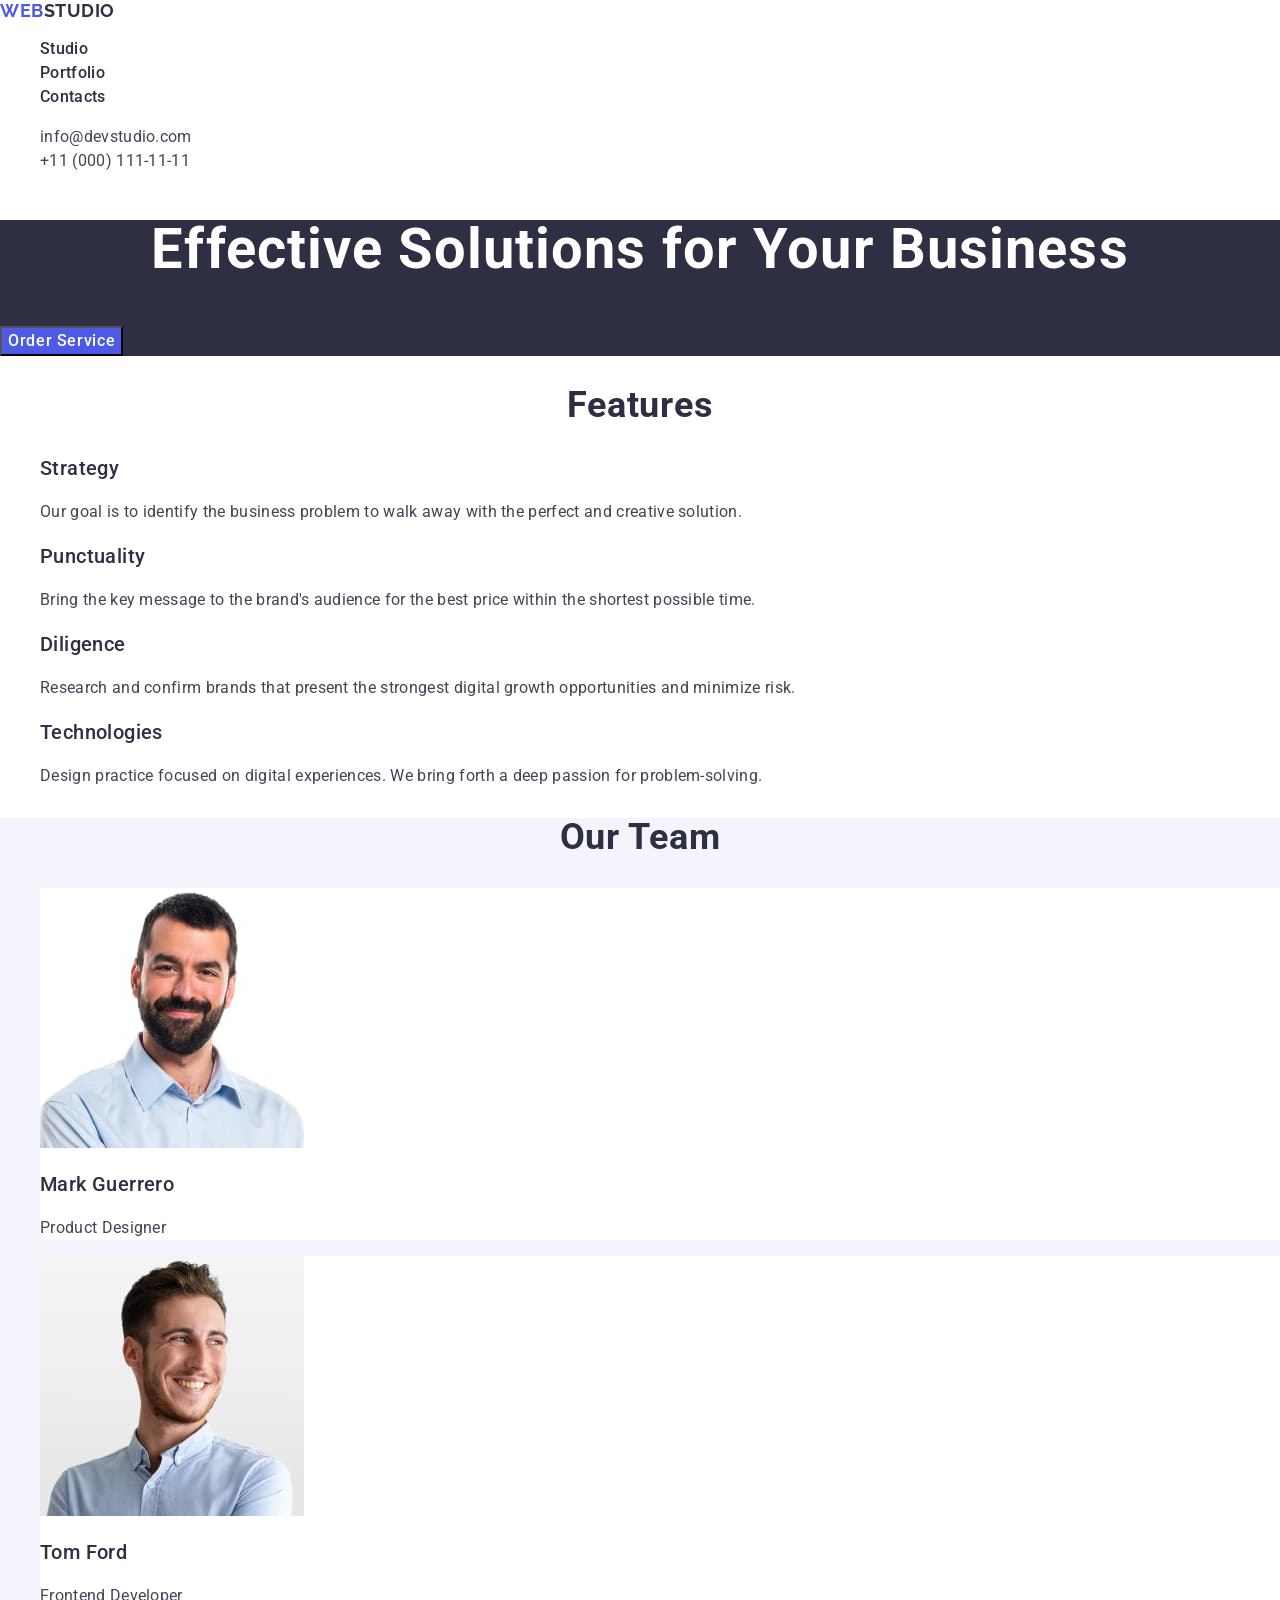
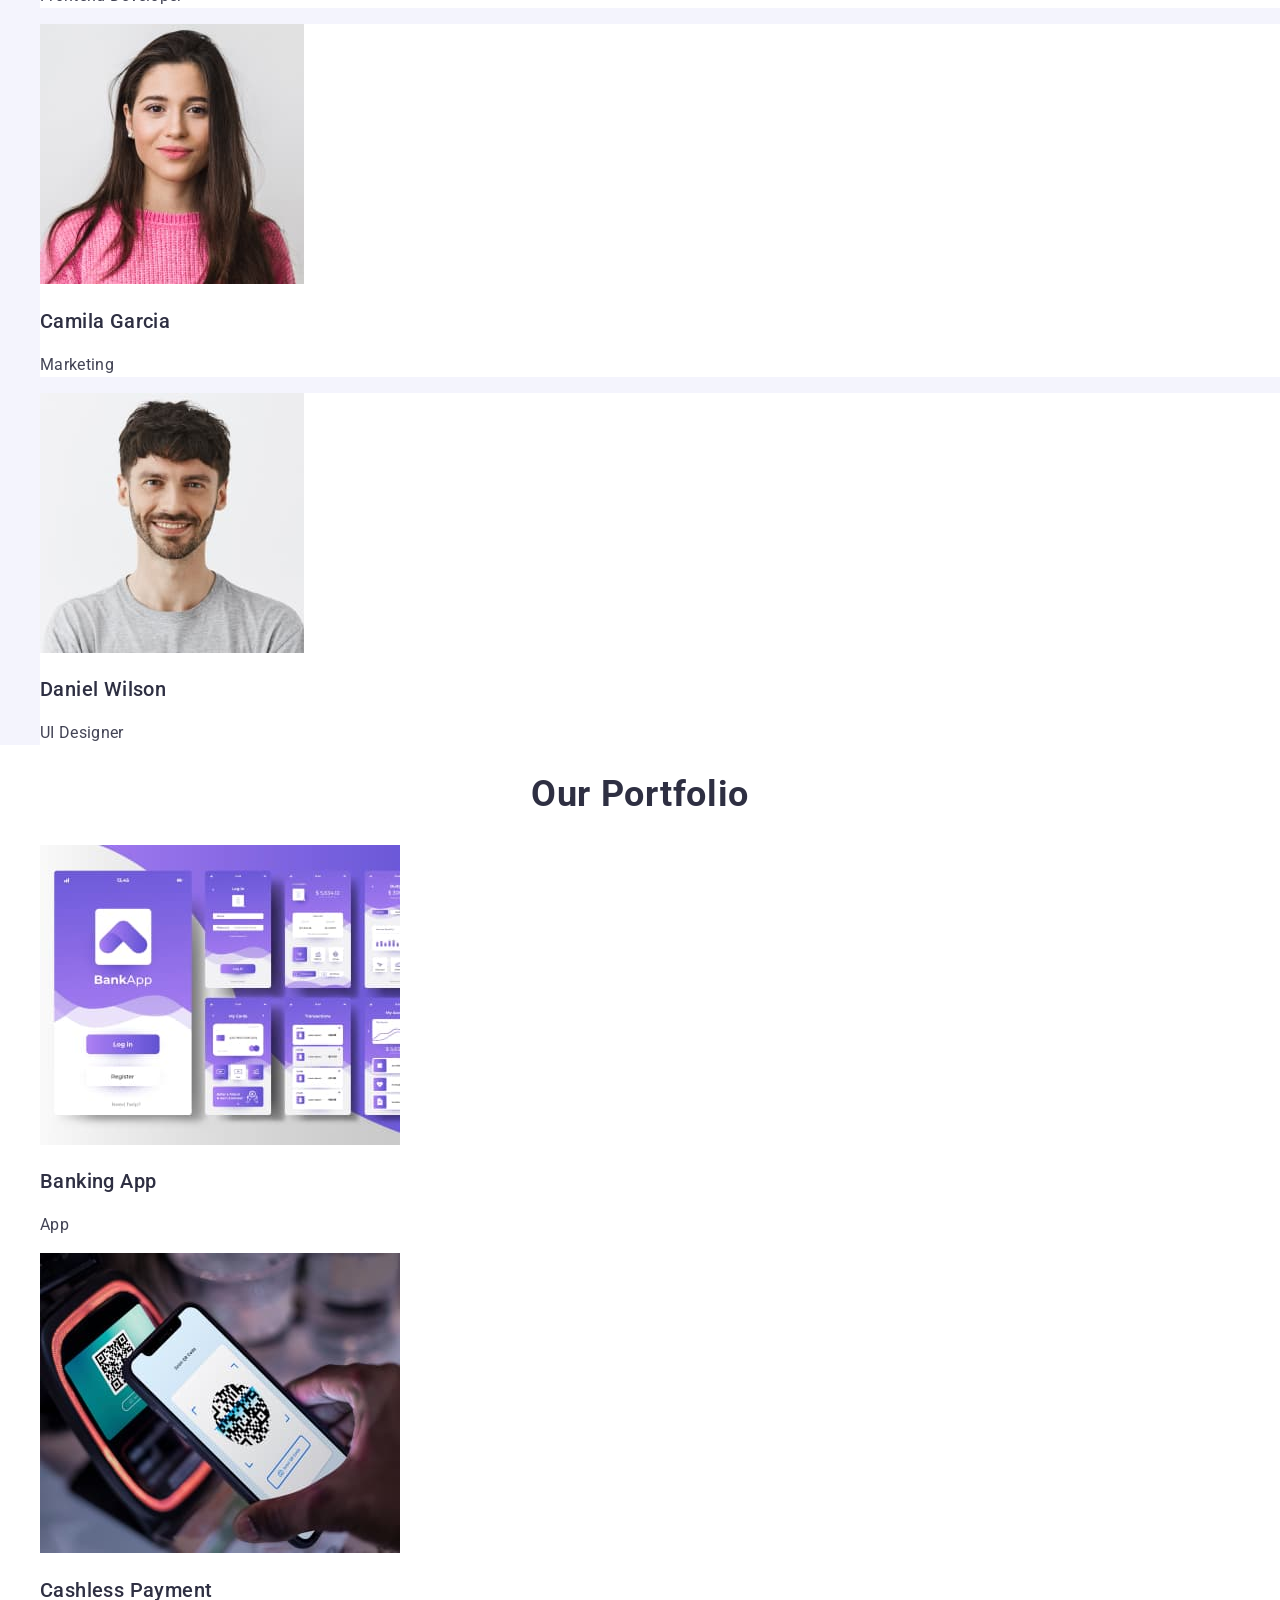
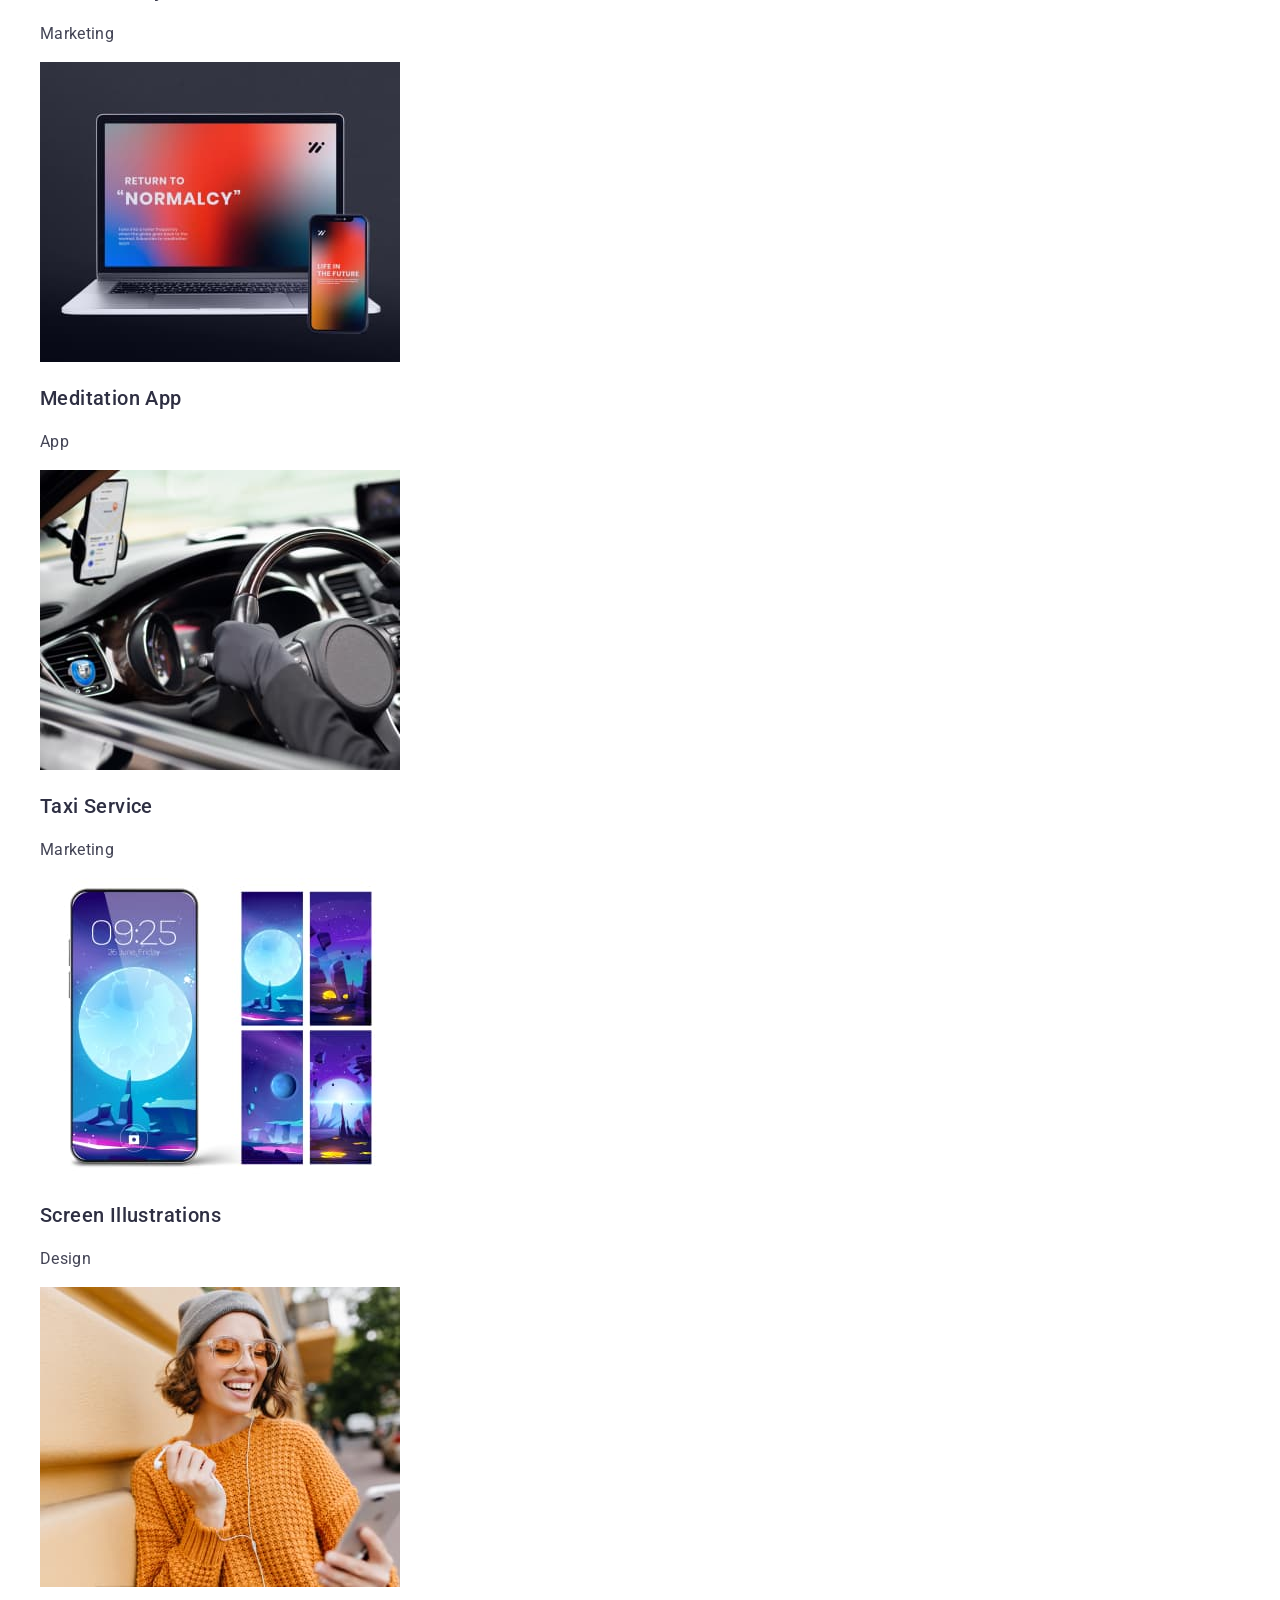
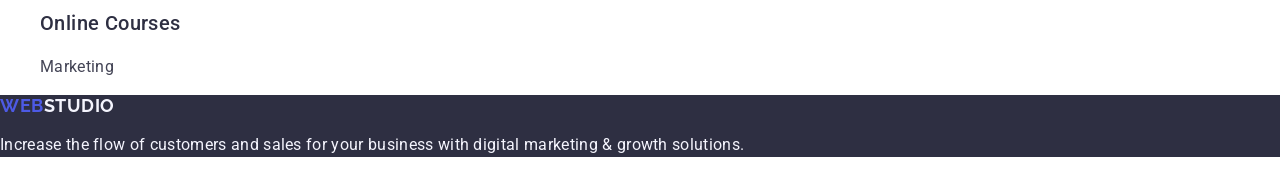
<file: index.html>
<!DOCTYPE html>
<html lang="en">
  <head>
    <meta charset="UTF-8" />
    <meta name="viewport" content="width=device-width, initial-scale=1.0" />
    <title>Web Studio</title>
    <link rel="preconnect" href="https://fonts.googleapis.com" />
    <link rel="preconnect" href="https://fonts.gstatic.com" crossorigin />
    <link
      href="https://fonts.googleapis.com/css2?family=Raleway:wght@700&family=Roboto:wght@400;500;700&display=swap"
      rel="stylesheet"
    />
    <link
      rel="stylesheet"
      href="https://cdnjs.cloudflare.com/ajax/libs/modern-normalize/2.0.0/modern-normalize.min.css"
      integrity="sha512-4xo8blKMVCiXpTaLzQSLSw3KFOVPWhm/TRtuPVc4WG6kUgjH6J03IBuG7JZPkcWMxJ5huwaBpOpnwYElP/m6wg=="
      crossorigin="anonymous"
      referrerpolicy="no-referrer"
    />
    <link rel="stylesheet" href="./css/styles.css" />
  </head>
  <body>
    <header class="page-header">
      <!-- Navigation -->
      <nav class="page-nav">
        <a class="logo link" href="./index.html"
          >Web<span class="logo-header">Studio</span></a
        >
        <ul class="menu list">
          <li class="list-item">
            <a class="link" href="./index.html" target="_blank">Studio</a>
          </li>
          <li class="list-item">
            <a class="link" href="" target="_blank">Portfolio</a>
          </li>
          <li class="list-item">
            <a class="link" href="" target="_blank">Contacts</a>
          </li>
        </ul>
      </nav>
      <!-- Contacts -->
      <address class="contacts-info">
        <ul class="contacts list">
          <li class="list-item">
            <a class="link" href="mailto:info@devstudio.com"
              >info@devstudio.com</a
            >
          </li>
          <li class="list-item">
            <a class="link" href="tel:+110001111111">+11 (000) 111-11-11</a>
          </li>
        </ul>
      </address>
    </header>
    <main>
      <!-- Hero -->
      <section class="hero">
        <h1 class="hero-title">Effective Solutions for Your Business</h1>
        <button class="button" type="button">Order Service</button>
      </section>
      <!-- Features -->
      <section class="features">
        <h2 class="section-title">Features</h2>
        <ul class="features-list list">
          <li class="list-item">
            <h3 class="list-title">Strategy</h3>
            <p class="list-text">
              Our goal is to identify the business problem to walk away with the
              perfect and creative solution.
            </p>
          </li>
          <li class="list-item">
            <h3 class="list-title">Punctuality</h3>
            <p class="list-text">
              Bring the key message to the brand's audience for the best price
              within the shortest possible time.
            </p>
          </li>
          <li class="list-item">
            <h3 class="list-title">Diligence</h3>
            <p class="list-text">
              Research and confirm brands that present the strongest digital
              growth opportunities and minimize risk.
            </p>
          </li>
          <li class="list-item">
            <h3 class="list-title">Technologies</h3>
            <p class="list-text">
              Design practice focused on digital experiences. We bring forth a
              deep passion for problem-solving.
            </p>
          </li>
        </ul>
      </section>
      <!-- Our team -->
      <section class="team">
        <h2 class="section-title">Our Team</h2>
        <ul class="team-list list">
          <li class="list-item">
            <img
              src="./images/mark-guerrero.jpg"
              alt="Product Designer"
              width="264"
              height="260"
            />
            <h3 class="list-title">Mark Guerrero</h3>
            <p class="list-text">Product Designer</p>
          </li>
          <li class="list-item">
            <img
              src="./images/tom-ford.jpg"
              alt="Frontend Developer"
              width="264"
              height="260"
            />
            <h3 class="list-title">Tom Ford</h3>
            <p class="list-text">Frontend Developer</p>
          </li>
          <li class="list-item">
            <img
              src="./images/camila-garcia.jpg"
              alt="Marketing"
              width="264"
              height="260"
            />
            <h3 class="list-title">Camila Garcia</h3>
            <p class="list-text">Marketing</p>
          </li>
          <li class="list-item">
            <img
              src="./images/daniel-wilson.jpg"
              alt="UI Designer"
              width="264"
              height="260"
            />
            <h3 class="list-title">Daniel Wilson</h3>
            <p class="list-text">UI Designer</p>
          </li>
        </ul>
      </section>
      <!-- Our Portfolio -->
      <section class="Portfolio">
        <h2 class="section-title">Our Portfolio</h2>
        <ul class="portfoio-list list">
          <li class="list-item">
            <img
              src="./images/banking-app.jpg"
              alt="Screenshots of the application interface"
              width="360"
              height="300"
            />
            <h3 class="list-title">Banking App</h3>
            <p class="list-text">App</p>
          </li>
          <li class="list-item">
            <img
              src="./images/cashless-payment.jpg"
              alt="Man scans QR code"
              width="360"
              height="300"
            />
            <h3 class="list-title">Cashless Payment</h3>
            <p class="list-text">Marketing</p>
          </li>
          <li class="list-item">
            <img
              src="./images/meditation-app.jpg"
              alt="Laptop and phone with the image of the application advertising slogans"
              width="360"
              height="300"
            />
            <h3 class="list-title">Meditation App</h3>
            <p class="list-text">App</p>
          </li>
          <li class="list-item">
            <img
              src="./images/taxi-service.jpg"
              alt="Driver in the car"
              width="360"
              height="300"
            />
            <h3 class="list-title">Taxi Service</h3>
            <p class="list-text">Marketing</p>
          </li>
          <li class="list-item">
            <img
              src="./images/screen-illustrations.jpg"
              alt="Phone with different pictures"
              width="360"
              height="300"
            />
            <h3 class="list-title">Screen Illustrations</h3>
            <p class="list-text">Design</p>
          </li>
          <li class="list-item">
            <img
              src="./images/online-courses.jpg"
              alt="Smiling girl looking at the phone"
              width="360"
              height="300"
            />
            <h3 class="list-title">Online Courses</h3>
            <p class="list-text">Marketing</p>
          </li>
        </ul>
      </section>
    </main>
    <footer class="page-footer">
      <a class="logo link" href="./index.html"
        >Web<span class="logo-footer">Studio</span></a
      >
      <p class="footer-text">
        Increase the flow of customers and sales for your business with digital
        marketing & growth solutions.
      </p>
    </footer>
  </body>
</html>
</file>
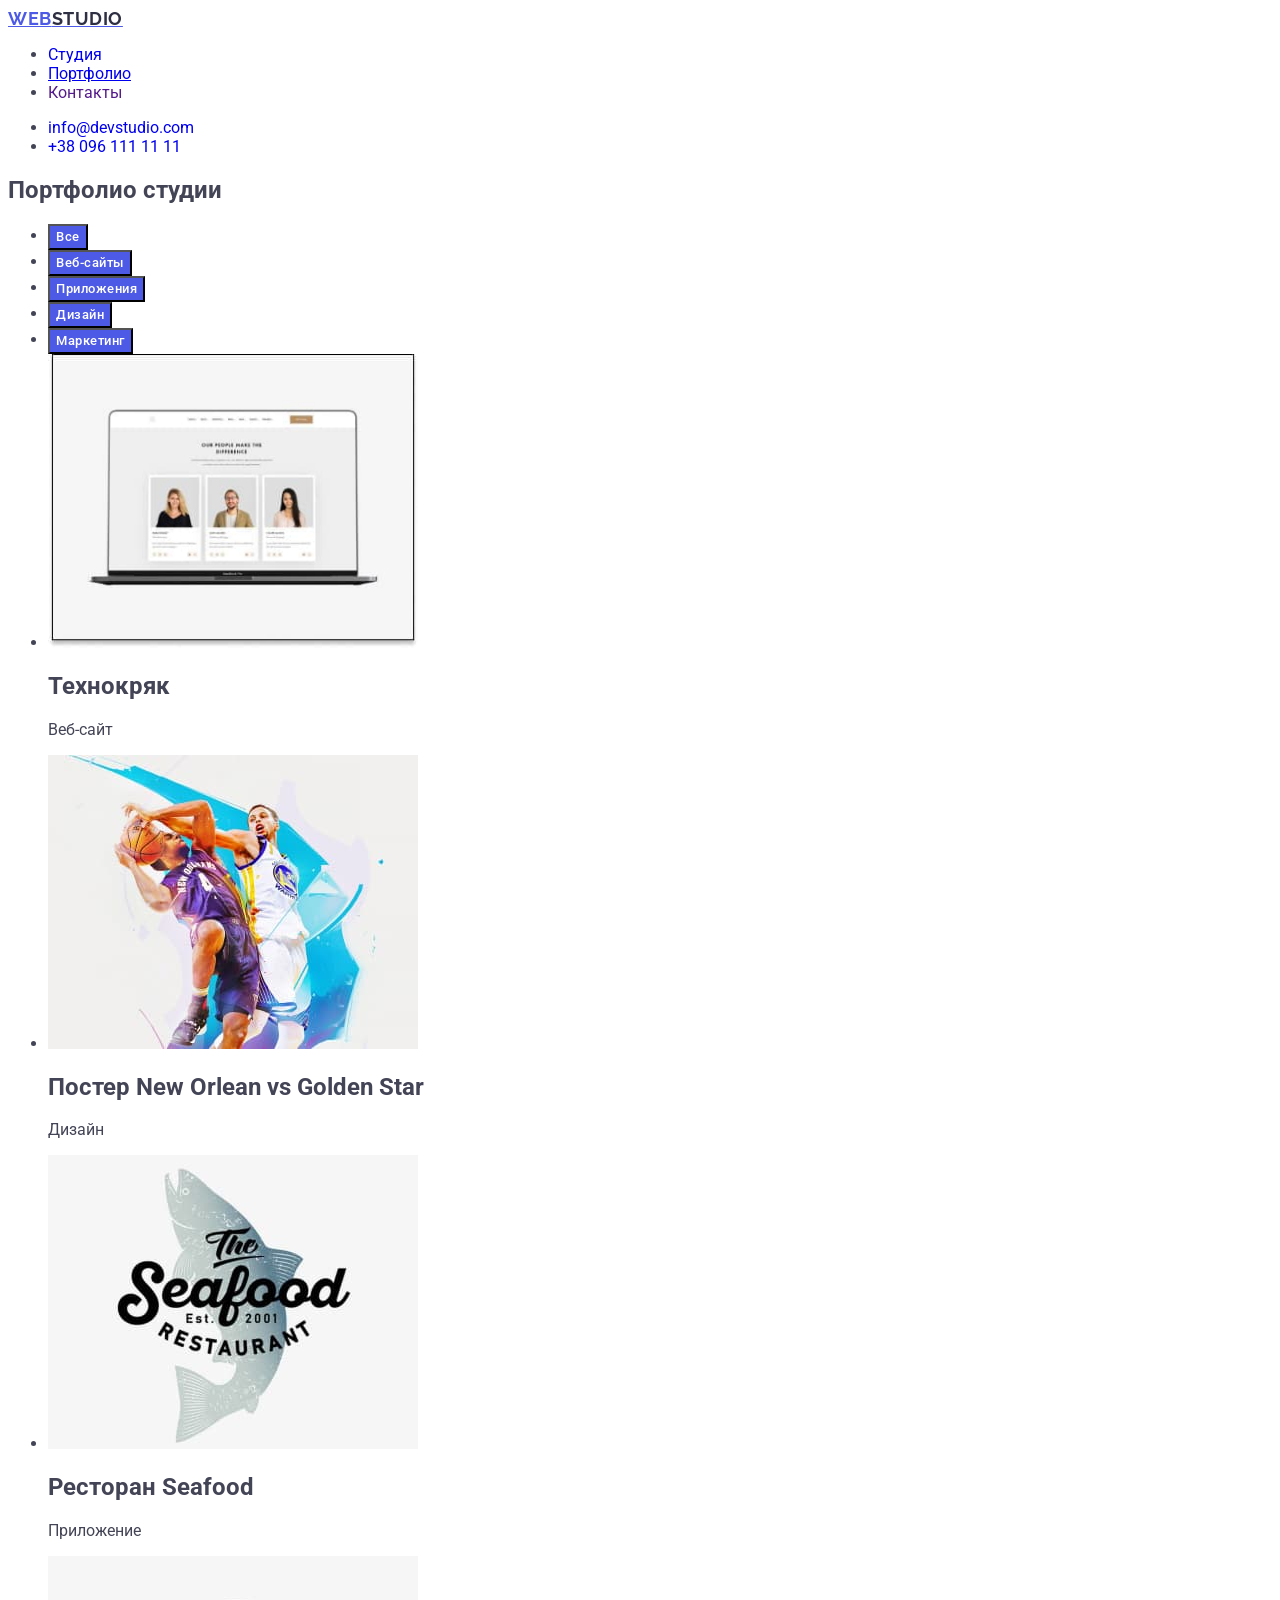
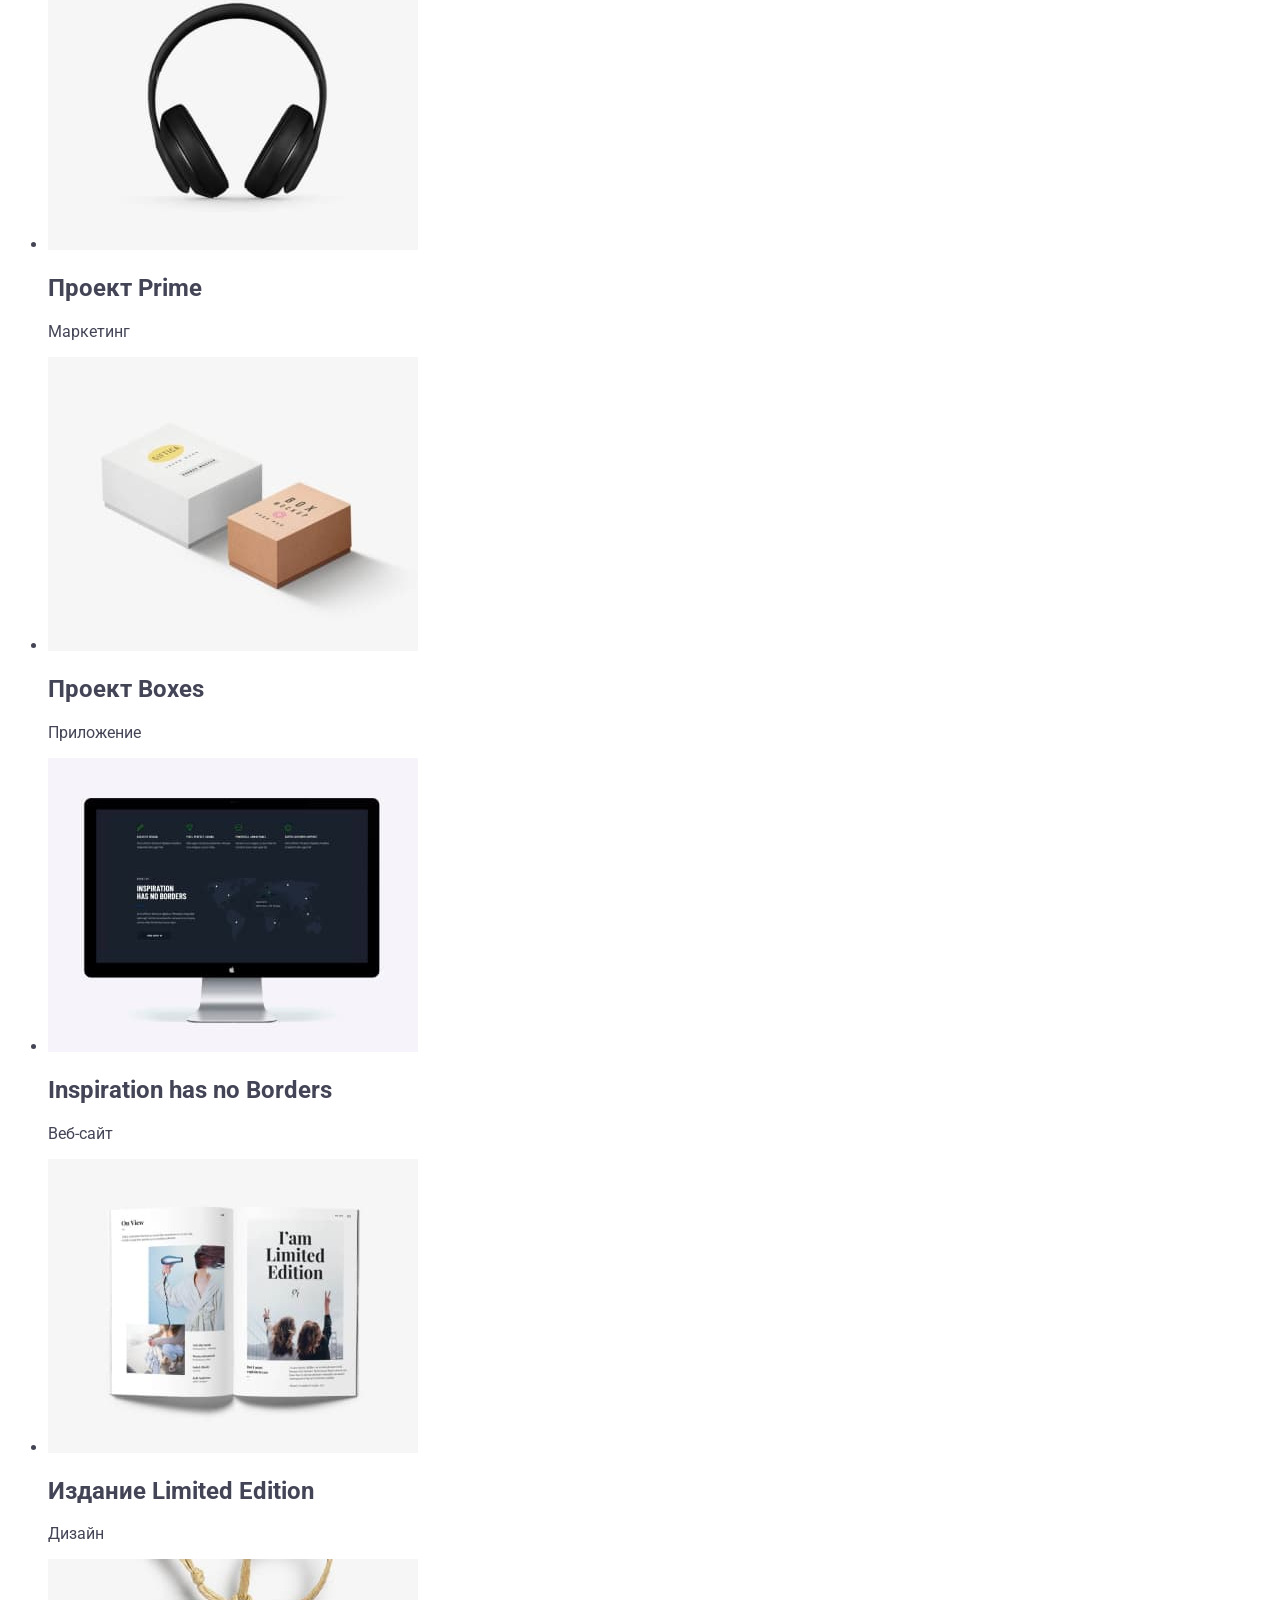
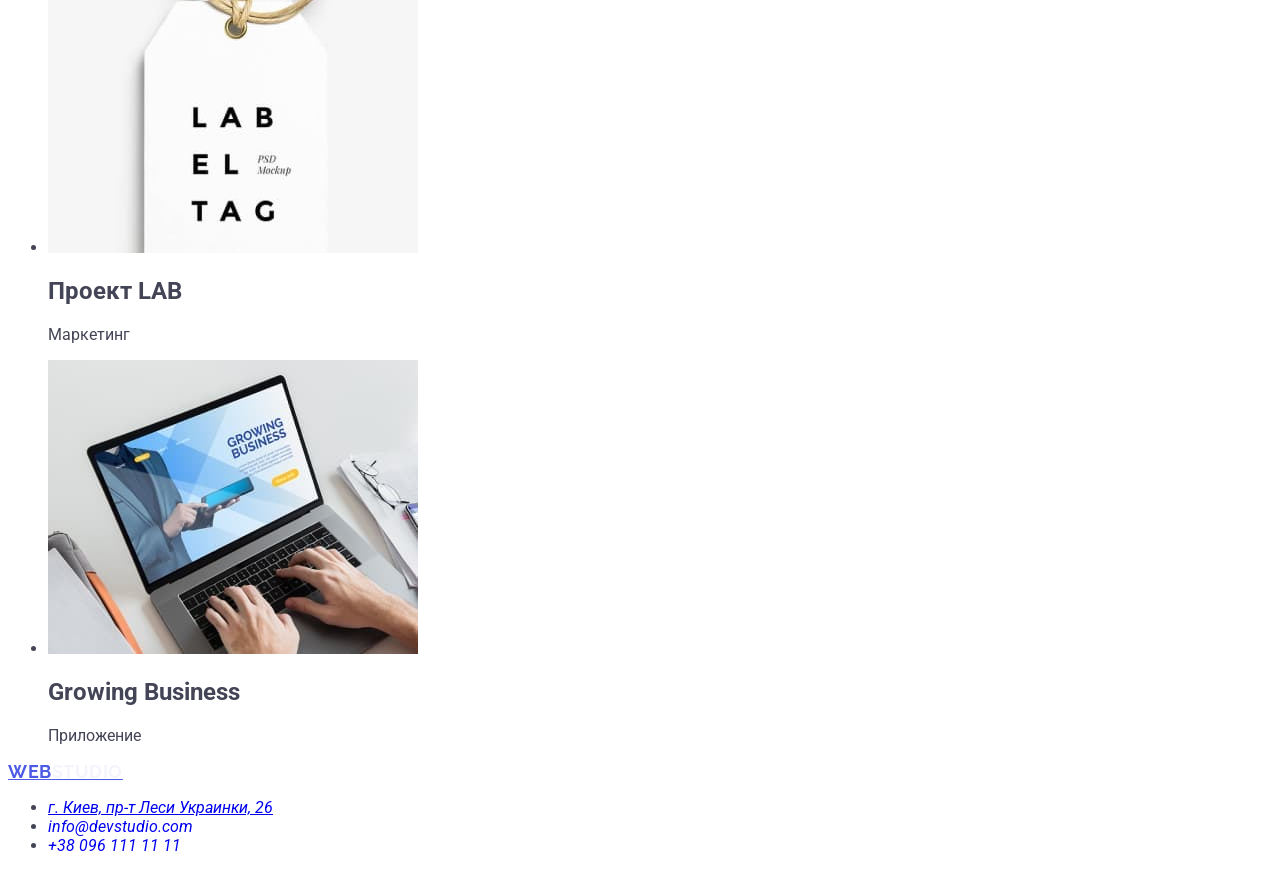
<file: portfolio.html>
<!DOCTYPE html>
<html lang="en">
<head>
    <meta charset="UTF-8">
    <meta http-equiv="X-UA-Compatible" content="IE=edge">
    <meta name="viewport" content="width=device-width, initial-scale=1.0">
    <title>Document</title>
    <link rel="preconnect" href="https://fonts.googleapis.com">
    <link rel="preconnect" href="https://fonts.gstatic.com" crossorigin>
    <link href="https://fonts.googleapis.com/css2?family=Raleway:wght@700&family=Roboto:wght@400;500;700&display=swap"
        rel="stylesheet">
    <link rel="stylesheet" href="./css/styles.css">
</head>
<body>
    <header class="header">
        <a href="" class="logo">Web<span class="logo-header">Studio</span></a>
        <nav>
            <ul class="site-nav">
                <li>
                    <a href="./index.html" class="link">Студия</a>
                </li>
                <li>
                    <a href="./portfolio.html" class="current">Портфолио</a>
                </li>
                <li>
                    <a href="" class="link">Контакты</a>
                </li>
            </ul>
        </nav>
        <ul class="contacts">
            <li>
                <a href="mailto:info@devstudio.com" class="link">info@devstudio.com</a>
            </li>
            <li>
                <a href="tel:+380961111111" class="link">+38 096 111 11 11</a>
            </li>
        </ul>
    </header>

    <main>
        <section class="section">
            <h1 class="invisible-title">Портфолио студии</h1>
                <ul>
                    <li><button type="button" class="button secondary">Все</button></li>
                    <li><button type="button" class="button secondary">Веб-сайты</button></li>
                    <li><button type="button" class="button secondary">Приложения</button></li>
                    <li><button type="button" class="button secondary">Дизайн</button></li>
                    <li><button type="button" class="button secondary">Маркетинг</button></li>
                    <li>
                        <img src="./images/tekhnokriak.jpg" alt="ноутбук, на котором открыт веб-сайт" width="370" height="294">
                        <h2 class="name">Технокряк</h2>
                        <p>Веб-сайт</p>
                    </li>
                    <li>
                        <img src="./images/poster.jpg" alt="два баскетболиста, один пытается отобрать мяч у другого" width="370"
                            height="294">
                        <h2 class="name">Постер New Orlean vs Golden Star</h2>
                        <p>Дизайн</p>
                    </li>
                    <li>
                        <img src="./images/restaurant_seafood.jpg" alt="логотип ресторана" width="370" height="294">
                        <h2 class="name">Ресторан Seafood</h2>
                        <p>Приложение</p>
                    </li>
                    <li>
                        <img src="./images/project_prime.jpg" alt="наушники" width="370" height="294">
                        <h2 class="name">Проект Prime</h2>
                        <p>Маркетинг</p>
                    </li>
                    <li>
                        <img src="./images/project_boxes.jpg" alt="белая и коричневая коробки" width="370" height="294">
                        <h2 class="name">Проект Boxes</h2>
                        <p>Приложение</p>
                    </li>
                    <li>
                        <img src="./images/inspiration_has_no_borders.jpg" alt="монитор, на котором изображен веб-сайт" width="370"
                            height="294">
                        <h2 class="name">Inspiration has no Borders</h2>
                        <p>Веб-сайт</p>
                    </li>
                    <li>
                        <img src="./images/limited_edition.jpg" alt="открытая книга" width="370" height="294">
                        <h2 class="name">Издание Limited Edition</h2>
                        <p>Дизайн</p>
                    </li>
                    <li>
                        <img src="./images/project_lab.jpg" alt="белая бирка" width="370" height="294">
                        <h2 class="name">Проект LAB</h2>
                        <p>Маркетинг</p>
                    </li>
                    <li>
                        <img src="./images/growing_business.jpg" alt="человек открывает приложение на ноутбуке" width="370"
                            height="294">
                        <h2 class="name">Growing Business</h2>
                        <p>Приложение</p>
                    </li>
            </ul>
        </section>
            
    </main>

    <footer class="footer">
        <a href="" class="logo">Web<span class="logo-footer">Studio</span></a>
        <address class="address">
            <ul>
                <li>
                    <a href="https://goo.gl/maps/pVuJDx3CBujExNXr5" class="location">г. Киев, пр-т Леси Украинки, 26</a>
                </li>
                <li>
                    <a href="mailto:info@devstudio.com" class="link">info@devstudio.com</a>
                </li>
                <li>
                    <a href="tel:+380961111111" class="link">+38 096 111 11 11</a>
                </li>
            </ul>
        </address>
    </footer>
</body>
</html>
</file>
<file: css/styles.css>
body{
font-family: 'Roboto', sans-serif;
font-size: 16px;
color: #434455;
background-color: #fff;
}

.link{
text-decoration: none;
}

.link:hover,
.link:focus,
.link:active {
color: #404BBF;
}

.list{
list-style-type: none;
}

.logo{
color:#4D5AE5;
font-family: Raleway, sans-serif;
font-size: 18px;
font-weight: 700;
line-height: 1.17; 
letter-spacing: 0.03em;
text-transform: uppercase; 
}

.logo-header{
color: #2E2F42;
}

.logo-footer{
    color: #F4F4FD;
}

.menu {
color:  #2E2F42;
font-weight: 500;
line-height: 1.5;
letter-spacing: 0.02em;
}

.menu .list-item .link{
    color: #2E2F42;
}

.menu .list-item .link:hover,
.menu .list-item .link:focus,
.menu .list-item .link:active {
    color: #404BBF;
}

.contacts-info{
font-style: normal;
}

.contacts .list-item .link{
color: #434455;
line-height: 1.5;
letter-spacing: 0.02em;
}
.contacts .list-item .link:hover, .contacts .list-item .link:focus, .contacts .list-item .link:active{
color: #404BBF;
}

.hero{
background-color: #2E2F42;
}

.hero-title{
color: #FFF;
text-align: center;
font-size: 56px;
line-height: 1.07;
letter-spacing: 0.02em;
}

.button {
font-family: "Roboto", sans-serif;
background: #4D5AE5;
color:#FFF;
font-weight: 500;
line-height: 1.5;
letter-spacing: 0.04em;
cursor: pointer;}

.button:hover,.button:focus {
background:#404BBF;
}

.features{
background-color: #FFF;
}

.list-title{
color: #2E2F42;
font-size: 20px;
font-weight: 500;
line-height: 1.2;
letter-spacing: 0.02em;
}

.list-text{
color:#434455;
line-height: 1.5;
letter-spacing: 0.02em;
}

.team {
background-color: #F4F4FD;
}

.team-list .list-item{
    background-color: #FFFFFF
}

.team-list .list-item .list-text{
letter-spacing: 0.02em;
}

.section-title{
color: #2e2f42;
text-align: center;
font-size: 36px;
line-height: 1.11;
letter-spacing: 0.02em;
text-transform: capitalize;
}

.page-footer{
background-color: #2E2F42;    
}

.footer-text{
color: #F4F4FD;
line-height: 1.5;
letter-spacing: 0.02em;
}
</file>
